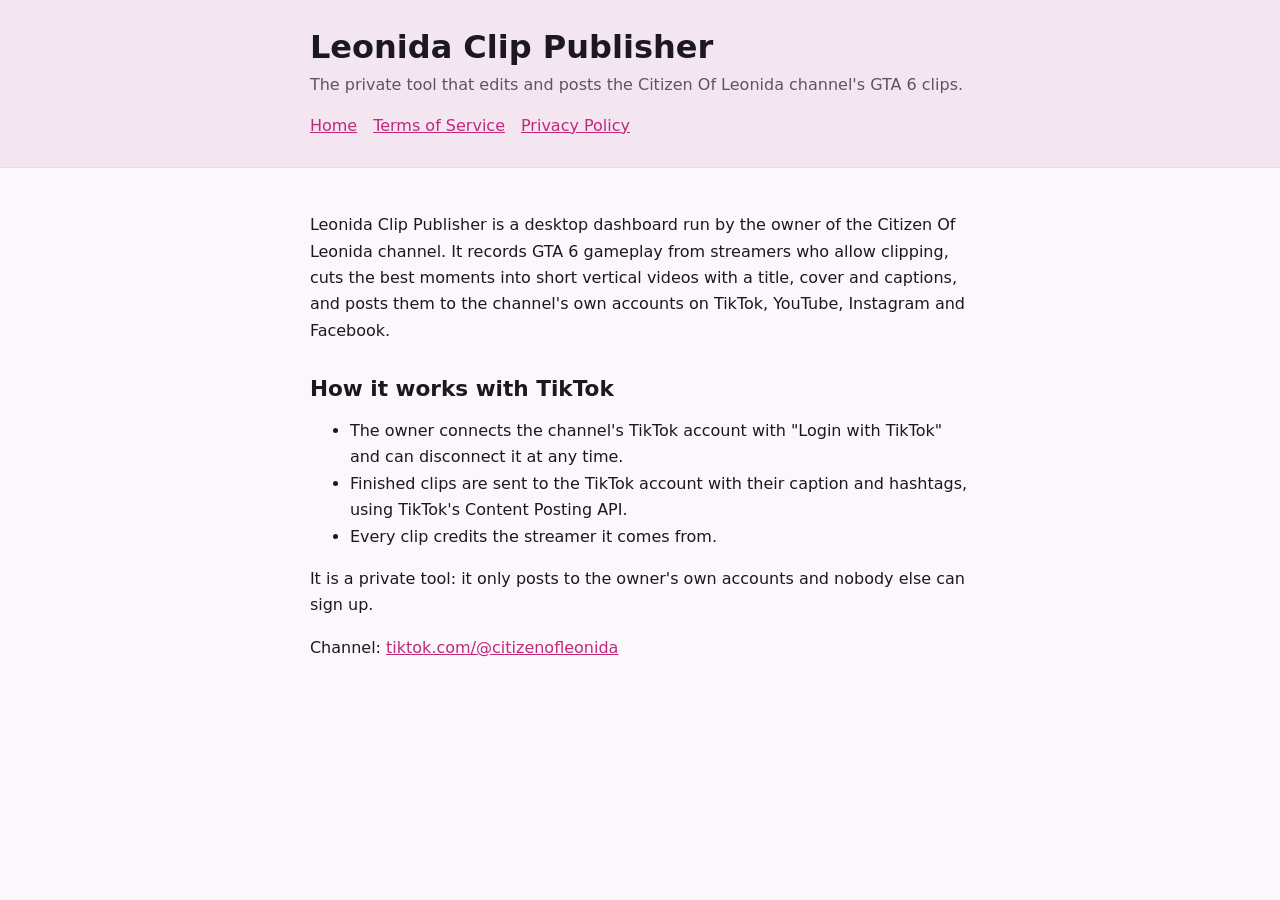
<file: index.html>
<!doctype html><html lang="en"><head><meta charset="utf-8"><meta name="viewport" content="width=device-width, initial-scale=1"><link rel="stylesheet" href="style.css"><title>Leonida Clip Publisher</title></head><body>
<div class="band"><div class="wrap"><h1>Leonida Clip Publisher</h1><p class="sub">The private tool that edits and posts the Citizen Of Leonida channel's GTA 6 clips.</p><nav><a href="./">Home</a><a href="terms.html">Terms of Service</a><a href="privacy.html">Privacy Policy</a></nav></div></div>
<main class="wrap">
<p>Leonida Clip Publisher is a desktop dashboard run by the owner of the Citizen Of Leonida channel. It records GTA 6 gameplay from streamers who allow clipping, cuts the best moments into short vertical videos with a title, cover and captions, and posts them to the channel's own accounts on TikTok, YouTube, Instagram and Facebook.</p>
<h2>How it works with TikTok</h2>
<ul>
<li>The owner connects the channel's TikTok account with "Login with TikTok" and can disconnect it at any time.</li>
<li>Finished clips are sent to the TikTok account with their caption and hashtags, using TikTok's Content Posting API.</li>
<li>Every clip credits the streamer it comes from.</li>
</ul>
<p>It is a private tool: it only posts to the owner's own accounts and nobody else can sign up.</p>
<p>Channel: <a href="https://www.tiktok.com/@citizenofleonida">tiktok.com/@citizenofleonida</a></p>
</main></body></html>
</file>
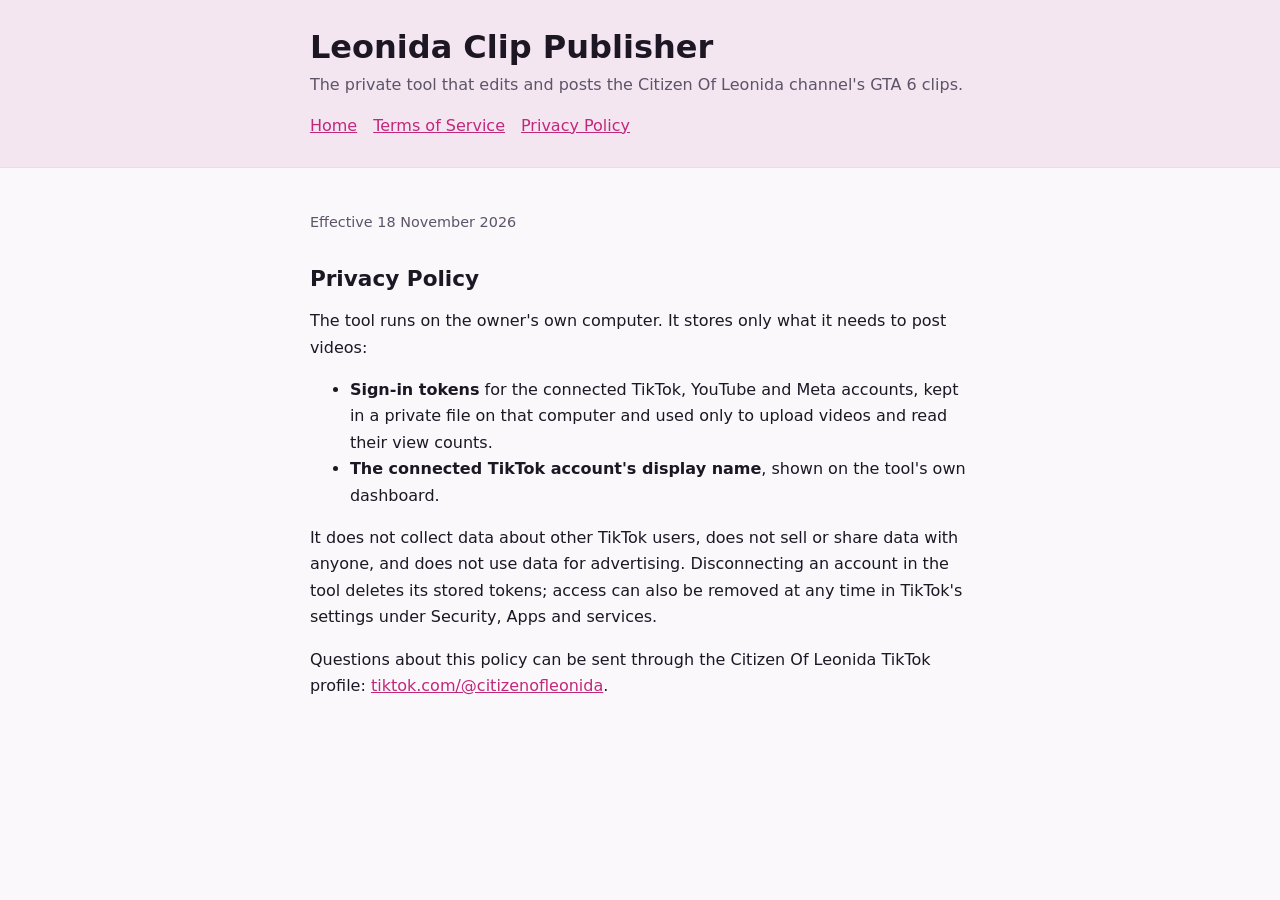
<file: privacy.html>
<!doctype html><html lang="en"><head><meta charset="utf-8"><meta name="viewport" content="width=device-width, initial-scale=1"><link rel="stylesheet" href="style.css"><title>Privacy Policy · Leonida Clip Publisher</title></head><body>
<div class="band"><div class="wrap"><h1>Leonida Clip Publisher</h1><p class="sub">The private tool that edits and posts the Citizen Of Leonida channel's GTA 6 clips.</p><nav><a href="./">Home</a><a href="terms.html">Terms of Service</a><a href="privacy.html">Privacy Policy</a></nav></div></div>
<main class="wrap"><p class="eff">Effective 18 November 2026</p>
<h2>Privacy Policy</h2>
<p>The tool runs on the owner's own computer. It stores only what it needs to post videos:</p>
<ul>
<li><strong>Sign-in tokens</strong> for the connected TikTok, YouTube and Meta accounts, kept in a private file on that computer and used only to upload videos and read their view counts.</li>
<li><strong>The connected TikTok account's display name</strong>, shown on the tool's own dashboard.</li>
</ul>
<p>It does not collect data about other TikTok users, does not sell or share data with anyone, and does not use data for advertising. Disconnecting an account in the tool deletes its stored tokens; access can also be removed at any time in TikTok's settings under Security, Apps and services.</p>
<p>Questions about this policy can be sent through the Citizen Of Leonida TikTok profile: <a href="https://www.tiktok.com/@citizenofleonida">tiktok.com/@citizenofleonida</a>.</p>
</main></body></html>
</file>
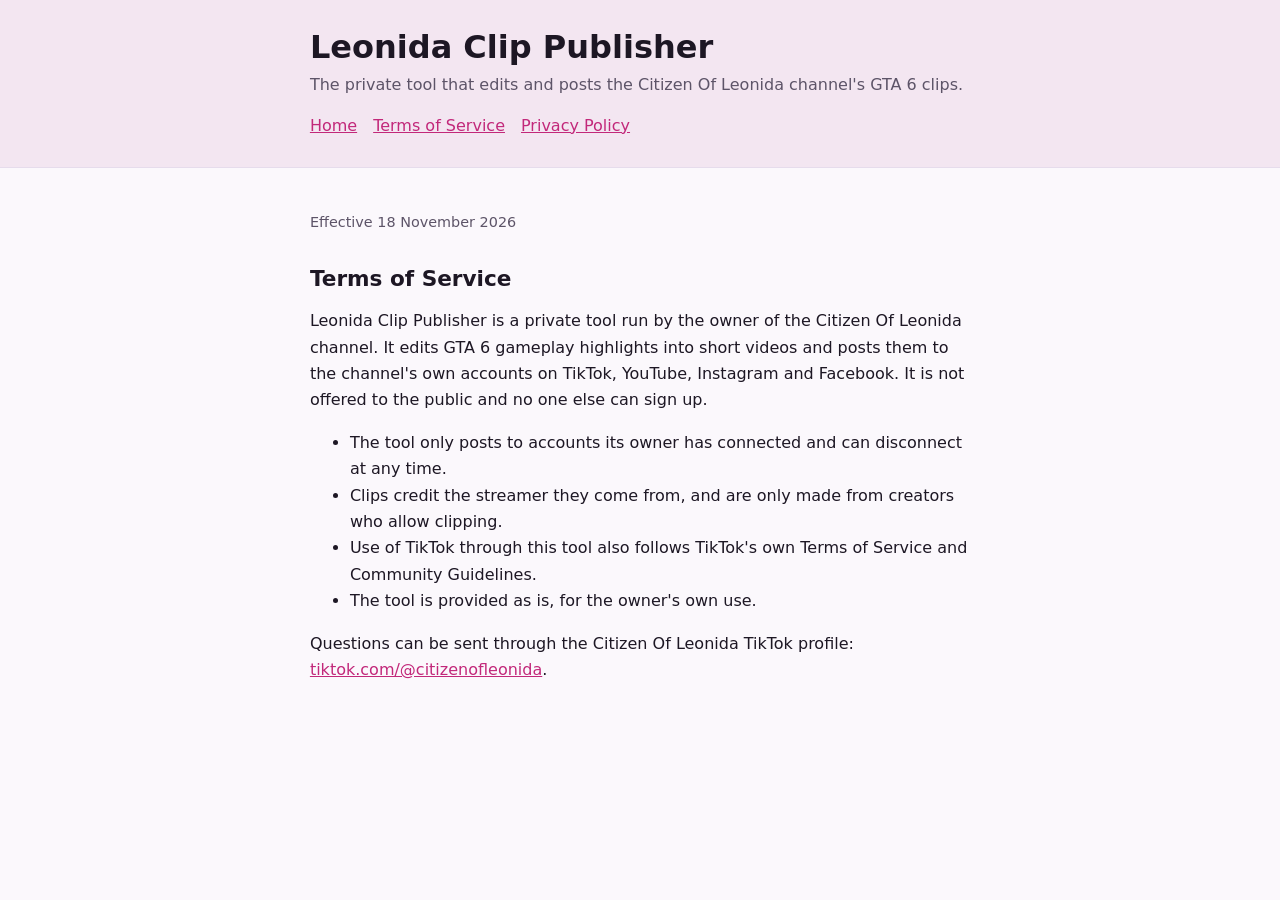
<file: terms.html>
<!doctype html><html lang="en"><head><meta charset="utf-8"><meta name="viewport" content="width=device-width, initial-scale=1"><link rel="stylesheet" href="style.css"><title>Terms of Service · Leonida Clip Publisher</title></head><body>
<div class="band"><div class="wrap"><h1>Leonida Clip Publisher</h1><p class="sub">The private tool that edits and posts the Citizen Of Leonida channel's GTA 6 clips.</p><nav><a href="./">Home</a><a href="terms.html">Terms of Service</a><a href="privacy.html">Privacy Policy</a></nav></div></div>
<main class="wrap"><p class="eff">Effective 18 November 2026</p>
<h2>Terms of Service</h2>
<p>Leonida Clip Publisher is a private tool run by the owner of the Citizen Of Leonida channel. It edits GTA 6 gameplay highlights into short videos and posts them to the channel's own accounts on TikTok, YouTube, Instagram and Facebook. It is not offered to the public and no one else can sign up.</p>
<ul>
<li>The tool only posts to accounts its owner has connected and can disconnect at any time.</li>
<li>Clips credit the streamer they come from, and are only made from creators who allow clipping.</li>
<li>Use of TikTok through this tool also follows TikTok's own Terms of Service and Community Guidelines.</li>
<li>The tool is provided as is, for the owner's own use.</li>
</ul>
<p>Questions can be sent through the Citizen Of Leonida TikTok profile: <a href="https://www.tiktok.com/@citizenofleonida">tiktok.com/@citizenofleonida</a>.</p>
</main></body></html>
</file>
<file: style.css>
:root { --bg:#fbf8fc; --fg:#1d1724; --muted:#5d5468; --line:#e6dcec; --accent:#c2287a; --band:#f3e6f1; }
@media (prefers-color-scheme: dark) { :root { --bg:#16121b; --fg:#efe9f3; --muted:#b3a8bf; --line:#2e2638; --accent:#ff6fb5; --band:#241a2c; color-scheme: dark; } }
* { box-sizing: border-box; }
body { margin:0; background:var(--bg); color:var(--fg); font:16px/1.65 "Segoe UI", system-ui, -apple-system, sans-serif; }
.band { background:var(--band); border-bottom:1px solid var(--line); }
.wrap { max-width:68ch; margin:0 auto; padding:28px 16px; }
h1,h2 { line-height:1.2; } h1 { font-size:2rem; margin:0 0 6px; } h2 { font-size:1.35rem; margin:32px 0 8px; }
.sub,.eff { color:var(--muted); } .sub { margin:0; } .eff { font-size:.9rem; }
nav { display:flex; gap:16px; flex-wrap:wrap; margin-top:14px; } a { color:var(--accent); }
</file>
